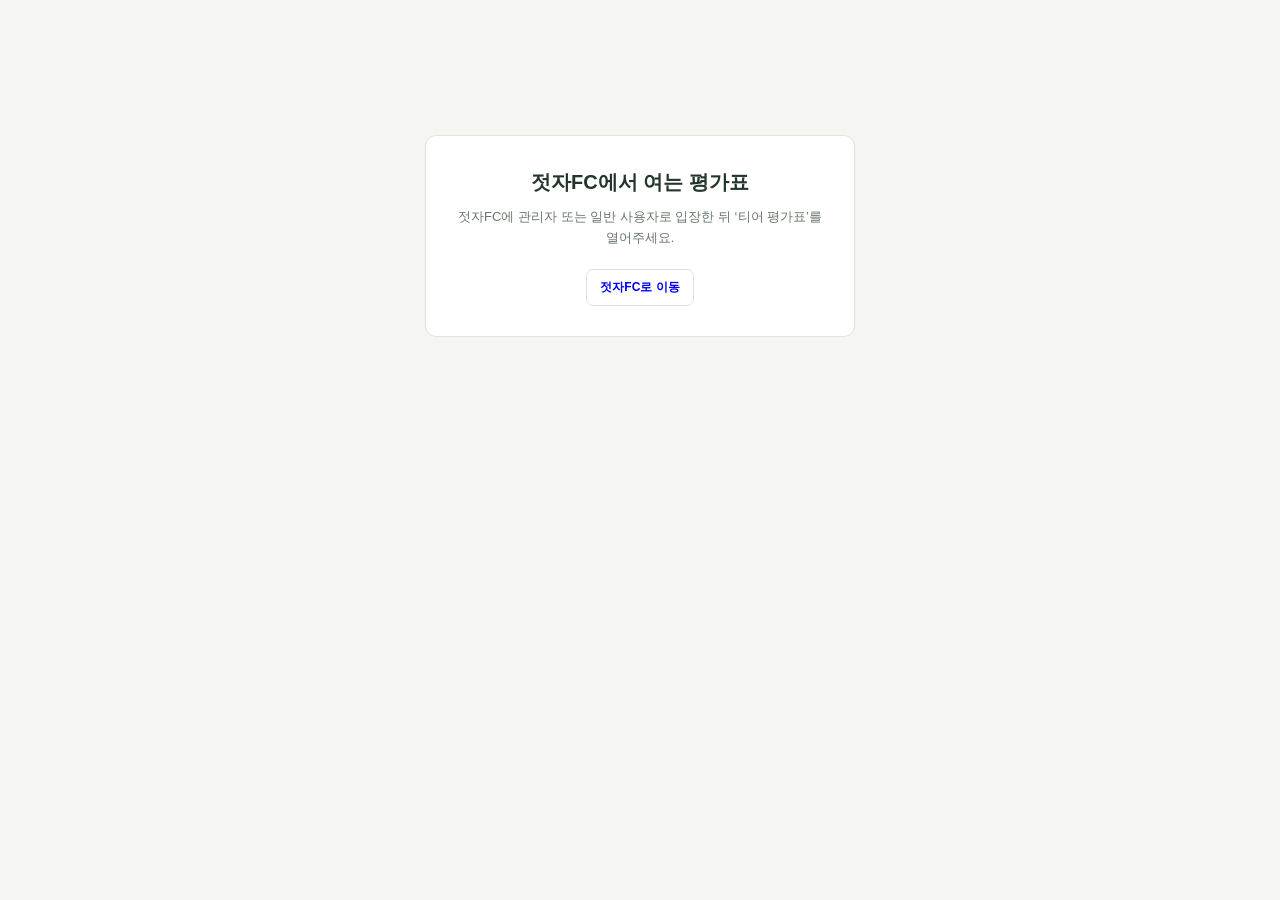
<file: skill-assessment.html>
<!DOCTYPE html>
<html lang="ko">
<head>
  <meta charset="utf-8">
  <meta name="viewport" content="width=device-width, initial-scale=1">
  <meta name="theme-color" content="#174e40">
  <title>티어 평가표 · 젓자FC</title>
  <style>
    :root { color-scheme:light; --ink:#24352b; --muted:#69766b; --green:#174e40; --pale:#edf4ed; --line:#dde5dc; --paper:#f5f6f2; }
    * { box-sizing:border-box; }
    body { margin:0; color:var(--ink); background:var(--paper); font:14px/1.6 Pretendard,-apple-system,BlinkMacSystemFont,"Segoe UI","Malgun Gothic",sans-serif; }
    button,input { font:inherit; color:inherit; }
    button { cursor:pointer; min-height:42px; }
    button,a,summary,.rating-option { -webkit-tap-highlight-color:transparent; touch-action:manipulation; }
    button:focus-visible,a:focus-visible,input:focus-visible,summary:focus-visible { outline:3px solid #ca743d; outline-offset:3px; }
    h1,h2,h3,p { margin:0; }
    [hidden] { display:none!important; }
    .shell { max-width:1320px; margin:auto; padding:0 32px; }
    .topbar { background:#fff; border-bottom:1px solid var(--line); }
    .topbar-inner { min-height:70px; display:flex; align-items:center; justify-content:space-between; gap:15px; }
    h1 { font-size:18px; letter-spacing:-.5px; }
    h1 span { font-size:12px; font-weight:500; color:var(--muted); margin-right:9px; }
    .top-actions { display:flex; align-items:center; gap:10px; }
    .save-state { color:var(--muted); font-size:11px; }
    .button { border:1px solid var(--line); border-radius:7px; background:white; padding:8px 13px; font-size:12px; font-weight:600; white-space:nowrap; text-decoration:none; display:inline-flex; align-items:center; justify-content:center; }
    .button:hover { background:var(--pale); }
    .button:disabled { opacity:.45; cursor:not-allowed; }
    .button.danger { color:#9c4030; border-color:#e1c8bf; }
    .button.confirm-clear { background:#a44133; border-color:#a44133; color:white; }
    .mode-bar { display:flex; justify-content:space-between; align-items:center; border-bottom:1px solid var(--line); margin:14px 0 18px; gap:10px; }
    .sports { display:flex; gap:25px; }
    .sport-tab { border:0; border-bottom:3px solid transparent; padding:11px 2px; color:var(--muted); background:none; font-weight:650; font-size:16px; }
    .sport-tab[aria-pressed="true"] { border-bottom-color:var(--green); color:var(--green); }
    .sport-tab span { font-size:10px; letter-spacing:.5px; margin-left:6px; font-weight:400; }
    .sync-state { color:var(--muted); font-size:11px; }
    .panel { background:white; border:1px solid var(--line); border-radius:11px; }
    .player-panel { padding:18px 20px; margin-bottom:20px; }
    .section-heading { display:flex; align-items:center; justify-content:space-between; gap:12px; margin-bottom:12px; }
    .section-heading h2 { font-size:15px; letter-spacing:-.2px; }
    .section-heading small { color:var(--muted); font-size:11px; font-weight:400; }
    .player-list { display:grid; grid-template-columns:repeat(auto-fill,minmax(117px,1fr)); gap:7px; }
    .player-choice { background:#fafbf8; border:1px solid #e0e6dd; border-radius:7px; min-width:0; padding:9px 10px; text-align:left; }
    .player-choice:hover { border-color:#96b19b; background:#f1f6ee; }
    .player-choice[aria-pressed="true"] { border-color:var(--green); background:var(--pale); box-shadow:inset 0 0 0 1px var(--green); }
    .player-choice .name-line { display:flex; align-items:center; justify-content:space-between; gap:6px; }
    .player-choice strong { display:block; font-size:12px; font-weight:650; overflow:hidden; text-overflow:ellipsis; white-space:nowrap; }
    .player-choice .tier { color:var(--green); font-size:10px; font-weight:650; flex-shrink:0; }
    .player-choice small { display:block; font-size:10px; color:var(--muted); margin-top:1px; }
    .empty-state { color:var(--muted); font-size:13px; padding:16px 0; }
    .workspace { display:grid; grid-template-columns:minmax(0,1fr) 310px; align-items:start; gap:20px; padding-bottom:28px; }
    #workspace { scroll-margin-top:75px; }
    .assessment-panel { min-width:0; overflow:hidden; }
    .assessment-head { padding:20px; border-bottom:1px solid var(--line); }
    .assessment-head .section-heading { flex-wrap:wrap; }
    .assessment-actions { display:flex; align-items:center; flex-wrap:wrap; gap:8px; }
    #selectedName { font-size:18px; font-weight:700; }
    .selected-meta { display:flex; flex-wrap:wrap; align-items:center; gap:6px 10px; color:var(--muted); font-size:11px; }
    .current-tier { color:var(--green); background:var(--pale); padding:3px 8px; border-radius:5px; font-size:12px; font-weight:650; }
    .view-switch { display:flex; flex-shrink:0; padding:3px; border:1px solid var(--line); background:#f4f6f1; border-radius:6px; }
    .view-switch button { min-height:30px; padding:5px 10px; border:0; background:none; color:var(--muted); font-size:11px; border-radius:4px; }
    .view-switch button[aria-pressed="true"] { background:white; color:var(--green); font-weight:650; box-shadow:0 1px 3px #143d2110; }
    .score-guide { display:flex; flex-wrap:wrap; gap:3px 15px; background:#f5f7f2; padding:8px 11px; border-radius:6px; margin-top:14px; color:var(--muted); font-size:11px; }
    .score-guide b { color:var(--green); margin-right:4px; }
    .skill-row { padding:17px 20px 13px; border-bottom:1px solid #e8ede5; }
    .skill-row:last-child { border:0; }
    .skill-top { display:grid; grid-template-columns:minmax(0,1fr) 224px; gap:15px; align-items:start; }
    .skill-title { display:flex; align-items:center; gap:8px; }
    .skill-number { font-size:10px; color:#879387; font-variant-numeric:tabular-nums; }
    .skill-title h3 { font-size:14px; font-weight:650; letter-spacing:-.3px; }
    .weight { font-size:10px; padding:0 5px; color:var(--green); border:1px solid #dae7d9; background:#f2f7ee; border-radius:4px; white-space:nowrap; }
    .skill-description { font-size:12px; color:var(--muted); margin:5px 0 0 22px; }
    fieldset { border:0; padding:0; margin:0; min-width:0; }
    .rating-options { display:flex; gap:6px; }
    .rating-option { position:relative; flex:1; cursor:pointer; }
    .rating-option input { position:absolute; width:1px; height:1px; opacity:0; }
    .rating-option span { display:flex; align-items:center; justify-content:center; height:41px; border:1px solid var(--line); border-radius:6px; font-size:14px; font-weight:650; color:var(--muted); }
    .rating-option:hover span { background:var(--pale); border-color:#97b49c; }
    .rating-option input:checked+span { background:var(--green); border-color:var(--green); color:white; }
    .rating-option input:focus-visible+span { outline:3px solid #ca743d; outline-offset:3px; }
    .rating-footer { display:flex; align-items:center; justify-content:space-between; min-height:25px; font-size:10px; color:var(--muted); }
    .clear-rating { min-height:25px; border:0; background:none; font-size:10px; color:var(--muted); text-decoration:underline; text-underline-offset:2px; padding:0 2px; }
    .skill-row details { margin-left:22px; margin-top:2px; }
    summary { font-size:11px; font-weight:650; color:#c62828; cursor:pointer; width:fit-content; }
    summary:hover { text-decoration:underline; text-underline-offset:2px; }
    .anchors { display:grid; grid-template-columns:22px 1fr; gap:6px 8px; margin-top:11px; padding:12px; background:#f6f8f3; border-radius:7px; font-size:12px; color:#58665b; }
    .anchor-score { display:grid; place-items:center; height:22px; border:1px solid var(--line); background:white; border-radius:4px; font-size:10px; }
    .aside { position:sticky; top:18px; display:grid; gap:15px; }
    .result-card { padding:22px; background:var(--green); color:white; border-radius:11px; scroll-margin-top:75px; }
    .result-heading { display:flex; justify-content:space-between; align-items:center; gap:10px; }
    .result-heading h2 { font-size:13px; font-weight:550; overflow-wrap:anywhere; }
    .result-heading span { font-size:9px; letter-spacing:1px; color:#c5d8c9; }
    .total-line { display:flex; align-items:baseline; gap:8px; margin-top:13px; }
    .total-score { font-size:64px; font-weight:600; line-height:1.2; letter-spacing:-3px; font-variant-numeric:tabular-nums; }
    .total-max { color:#b6cebb; font-size:12px; }
    .tier-result { font-size:14px; margin-top:5px; }
    .tier-result strong { font-size:24px; margin-right:5px; }
    .completion-line { display:flex; justify-content:space-between; color:#c5d8c9; font-size:10px; margin-top:15px; }
    progress { display:block; width:100%; height:4px; border:0; background:#456f58; border-radius:4px; overflow:hidden; accent-color:#c5dfa9; margin-top:7px; }
    progress::-webkit-progress-bar { background:#456f58; }
    progress::-webkit-progress-value { background:#c5dfa9; }
    progress::-moz-progress-bar { background:#c5dfa9; }
    .radar { width:100%; max-width:280px; height:auto; display:block; margin:10px auto 0; }
    .radar text { font-size:9px; fill:#d3e4d4; font-family:inherit; }
    .comparison { border-top:1px solid #4b775f; padding-top:14px; font-size:12px; }
    .comparison strong { display:block; margin-bottom:4px; color:#ecf8de; font-size:13px; }
    .comparison p,.insight { color:#c5d8c9; font-size:11px; line-height:1.8; }
    .insight { margin-top:9px; }
    .side-panel { padding:18px 20px; }
    .side-panel h2 { font-size:13px; margin-bottom:9px; }
    .tier-grid { display:grid; grid-template-columns:1fr 1fr; gap:3px 14px; }
    .tier-item { display:flex; justify-content:space-between; align-items:center; padding:4px 5px; border-radius:4px; font-size:10px; color:var(--muted); }
    .tier-item strong { color:var(--green); font-size:12px; }
    .tier-item.active { background:var(--pale); box-shadow:inset 0 0 0 1px #bfd5be; }
    .small-note { font-size:10px; color:var(--muted); line-height:1.8; margin-top:10px; }
    .rubric-wrap { overflow-x:auto; }
    .rubric { width:100%; min-width:810px; border-collapse:collapse; font-size:11px; line-height:1.7; }
    .rubric th,.rubric td { padding:11px 10px; border-bottom:1px solid var(--line); vertical-align:top; text-align:left; }
    .rubric thead th { background:#f2f6ed; color:var(--green); font-size:10px; }
    .rubric th:first-child { width:120px; }
    .rubric tbody th { background:#fafcf7; font-weight:650; }
    .rubric tbody th small { display:block; color:var(--muted); font-weight:400; }
    .rubric td.chosen { background:#edf5e9; box-shadow:inset 3px 0 #648965; }
    .rubric-help { padding:10px 20px; border-bottom:1px solid var(--line); color:var(--muted); font-size:11px; }
    .mobile-summary { display:none; }
    .notice { border:1px solid #e3d0af; background:#fff3dc; color:#7a532d; font-size:12px; border-radius:7px; padding:10px 14px; margin:14px 0; }
    .access-gate { max-width:430px; margin:15vh auto; padding:30px; text-align:center; }
    .access-gate h2 { font-size:20px; margin-bottom:9px; }
    .access-gate p { color:var(--muted); font-size:13px; margin-bottom:20px; }
    .sr-only { position:absolute; width:1px; height:1px; margin:-1px; padding:0; overflow:hidden; clip:rect(0,0,0,0); white-space:nowrap; border:0; }
    .print-summary { display:none; }
    .clear-dialog { width:min(390px,calc(100% - 32px)); border:1px solid var(--line); border-radius:11px; padding:24px; color:var(--ink); box-shadow:0 18px 65px #10251a33; }
    .clear-dialog::backdrop { background:#152c2580; }
    .clear-dialog h2 { font-size:18px; margin-bottom:10px; }
    .clear-dialog p { font-size:13px; color:var(--muted); overflow-wrap:anywhere; }
    .dialog-actions { display:flex; justify-content:flex-end; gap:8px; margin-top:22px; }
    @media(max-width:1050px) { .shell { padding:0 22px; } .workspace { grid-template-columns:minmax(0,1fr) 280px; gap:16px; } .skill-top { grid-template-columns:1fr; gap:10px; } .rating-control { margin-left:22px; max-width:280px; } }
    @media(max-width:740px) {
      .shell { padding:0 15px; } .topbar-inner { min-height:66px; gap:8px; } h1 { font-size:15px; } h1 span { display:none; } .top-actions { gap:6px; } .button { font-size:10px; padding:7px 9px; } .save-state { display:none; }
      .mode-bar { flex-wrap:wrap; padding-bottom:5px; gap:2px; margin-top:6px; } .sync-state { font-size:10px; } .sports { gap:23px; } .sport-tab { font-size:15px; }
      .player-panel { padding:15px; } .player-list { grid-template-columns:repeat(3,minmax(0,1fr)); gap:6px; } .player-choice { padding:8px; } .player-choice strong { font-size:11px; } .player-choice small { font-size:9px; }
      .workspace { display:flex; flex-direction:column; gap:18px; } .assessment-panel,.aside { width:100%; } .aside { position:static; } .assessment-head { padding:17px; }
      .assessment-head .section-heading { align-items:flex-start; flex-direction:column; gap:10px; } .assessment-actions { width:100%; justify-content:space-between; }
      .skill-row { padding:17px; } .rating-control { max-width:none; } .rating-option span { height:43px; } .skill-description { font-size:11px; } .view-switch button { padding:5px 8px; }
      .mobile-summary { position:sticky; top:0; z-index:3; display:flex; justify-content:space-between; align-items:center; gap:8px; padding:8px 11px; margin-bottom:15px; border:1px solid #c9dbc8; border-radius:7px; background:#edf4ed; color:var(--green); box-shadow:0 3px 8px #18332309; }
      .mobile-summary strong { font-size:12px; } .mobile-summary small { display:block; font-size:10px; color:var(--muted); } .mobile-summary a { display:flex; align-items:center; min-height:38px; color:var(--green); font-size:11px; white-space:nowrap; text-underline-offset:3px; }
      .result-upper { display:grid; grid-template-columns:1fr 1fr; align-items:center; gap:5px; } .total-score { font-size:51px; } .radar { margin-top:0; } .tier-result { font-size:12px; } .tier-grid { gap:4px 25px; }
    }
    @media(pointer:coarse) {
      .button,.player-choice,.sport-tab,.view-switch button,.clear-rating { min-width:44px; min-height:44px; }
      .rating-control { margin-left:0; }
      .rating-option span { height:44px; }
      .skill-row summary { min-height:44px; padding:12px 0; }
      .mobile-summary a { min-height:44px; }
    }
    @media print {
      @page { size:A4 landscape; margin:10mm; }
      body { background:white; color:#111; } .shell { max-width:none; padding:0; }
      .topbar,.mode-bar,.player-panel,.mobile-summary,.notice,.assessment-head,.skill-list,.aside,.rubric-help,.clear-dialog { display:none!important; }
      .workspace { display:block; padding:0; } .panel { border:0; border-radius:0; } .assessment-panel { overflow:visible; }
      .print-summary { display:block; font-size:10px; line-height:1.9; white-space:pre-line; padding-bottom:10px; }
      #rubricView[hidden],#rubricView { display:block!important; } .rubric-wrap { overflow:visible; }
      .rubric { min-width:0; font-size:9.5px; line-height:1.5; table-layout:fixed; } .rubric th,.rubric td { padding:7px 6px; } .rubric th:first-child { width:115px; }
      .rubric tr { break-inside:avoid; } .rubric thead { display:table-header-group; } .rubric td.chosen { background:#edf5e9!important; print-color-adjust:exact; -webkit-print-color-adjust:exact; box-shadow:none; font-weight:700; }
    }
  </style>
</head>
<body>
  <section id="accessGate" class="access-gate panel"><h2>젓자FC에서 여는 평가표</h2><p>젓자FC에 관리자 또는 일반 사용자로 입장한 뒤 ‘티어 평가표’를 열어주세요.</p><a class="button" href="index.html" target="_top">젓자FC로 이동</a></section>
  <div id="assessmentApp" hidden>
    <header class="topbar"><div class="shell topbar-inner"><h1><span>젓자FC</span>티어 평가표</h1><div class="top-actions"><span id="saveState" class="save-state" role="status">이 브라우저에 자동 저장</span><button id="printButton" class="button" type="button">인쇄 / PDF</button><button id="backButton" class="button" type="button">닫기</button></div></div></header>
    <main class="shell">
      <div id="storageNotice" class="notice" role="status" hidden></div>
      <nav class="mode-bar" aria-label="평가 종목"><div class="sports"><button class="sport-tab" type="button" data-sport="futsal" aria-pressed="true">풋살<span>FUTSAL</span></button><button class="sport-tab" type="button" data-sport="soccer" aria-pressed="false">축구<span>FOOTBALL</span></button></div><p id="syncState" class="sync-state" role="status">선수 목록을 불러오는 중</p></nav>
      <section class="panel player-panel" aria-labelledby="playerHeading"><div class="section-heading"><h2 id="playerHeading">평가할 선수 <small id="playerCount"></small></h2><small>이름을 눌러 선택</small></div><div id="playerList" class="player-list" role="group" aria-label="평가할 선수 목록"></div><p id="emptyState" class="empty-state" hidden></p></section>
      <div id="mobileSummary" class="mobile-summary" hidden><div><strong id="mobileResult"></strong><small id="mobileProgress"></small></div><a href="#resultCard">결과 보기 ↓</a></div>
      <div id="printSummary" class="print-summary"></div>
      <div id="workspace" class="workspace" hidden>
        <section class="panel assessment-panel" aria-labelledby="selectedName">
          <div class="assessment-head"><div class="section-heading"><h2 id="selectedName"></h2><div class="assessment-actions"><div class="view-switch" role="group" aria-label="평가표 보기 방식"><button type="button" data-view="score" aria-pressed="true">채점하기</button><button type="button" data-view="rubric" aria-pressed="false">전체 기준표</button></div><button id="clearAssessment" class="button danger" type="button" disabled>전체 지우기</button></div></div><div class="selected-meta"><span id="currentTier" class="current-tier"></span><span id="tierSource"></span></div><div class="score-guide"><span><b>1</b>입문</span><span><b>2</b>기초</span><span><b>3</b>안정</span><span><b>4</b>우수</span><span><b>5</b>탁월</span><span>미평가 항목은 비워두세요.</span></div></div>
          <div id="skillList" class="skill-list"></div>
          <div id="rubricView" hidden><p class="rubric-help">선택한 점수는 연두색으로 표시됩니다. 넓은 표는 가로로 스크롤할 수 있습니다.</p><div class="rubric-wrap"><table class="rubric"><caption class="sr-only">종목별 10개 실력 요소의 1~5점 평가 기준</caption><thead><tr><th scope="col">실력 요소 / 비중</th><th scope="col">1점 · 입문</th><th scope="col">2점 · 기초</th><th scope="col">3점 · 안정</th><th scope="col">4점 · 우수</th><th scope="col">5점 · 탁월</th></tr></thead><tbody id="rubricBody"></tbody></table></div></div>
        </section>
        <aside class="aside" aria-label="평가 결과">
          <section class="result-card" id="resultCard" aria-labelledby="resultName"><div class="result-heading"><h2 id="resultName"></h2><span id="resultSport"></span></div><div class="result-upper"><div><div class="total-line"><span id="totalScore" class="total-score">—</span><span class="total-max">/ 100</span></div><p id="tierResult" class="tier-result"></p><div class="completion-line"><span>채점 진행</span><span id="completionCount">0 / 10</span></div><progress id="completionProgress" value="0" max="10" aria-label="평가 완료 항목 수"></progress></div><svg id="radar" class="radar" viewBox="0 0 280 246" role="img" aria-labelledby="radarTitle radarDesc"><title id="radarTitle">실력 요소별 점수</title><desc id="radarDesc"></desc><g id="radarGrid"></g><g id="radarValues"></g></svg></div><div class="comparison" aria-live="polite" aria-atomic="true"><strong id="comparisonTitle"></strong><p id="comparisonDetail"></p></div><p id="insight" class="insight" hidden></p></section>
          <section class="panel side-panel" aria-labelledby="tierHeading"><h2 id="tierHeading">점수별 권장 티어</h2><div id="tierGrid" class="tier-grid"></div><p class="small-note">합계 = Σ(항목 점수 ÷ 5 × 비중)<br>가중치와 점수 구간은 필드 플레이어 대상 동호회용 제안 기준입니다.</p></section>
        </aside>
      </div>
    </main>
    <dialog id="clearAssessmentDialog" class="clear-dialog" aria-labelledby="clearAssessmentTitle" aria-describedby="clearAssessmentMessage"><h2 id="clearAssessmentTitle">평가를 전체 지울까요?</h2><p id="clearAssessmentMessage"></p><div class="dialog-actions"><button id="cancelClearAssessment" class="button" type="button">취소</button><button id="confirmClearAssessment" class="button confirm-clear" type="button">전체 지우기</button></div></dialog>
  </div>
  <script id="assessment-model">

    'use strict';
    const Assessment = (() => {
      const tiers = [
        { name:'황제', min:87 }, { name:'S', min:82 }, { name:'S-', min:77 },
        { name:'A+', min:72 }, { name:'A', min:64 }, { name:'A-', min:57 },
        { name:'B+', min:50 }, { name:'B', min:42 }, { name:'C', min:27 }, { name:'D', min:20 }
      ];
      const sports = {
        futsal: {
          label:'풋살', english:'FUTSAL',
          description:'좁은 공간의 빠른 연결과 압박 대응이 핵심입니다. 짧은 패스, 볼 컨트롤, 판단과 수비에 높은 비중을 두었습니다.',
          skills:[
            { id:'passing', title:'패스·연계', short:'패스', weight:15, description:'짧은 패스의 정확도, 속도 조절, 원투·원터치 연결', criteria:[
              '압박이 없어도 짧은 패스의 방향·세기가 자주 빗나간다.',
              '정지한 동료에게는 연결하지만 이동 중이거나 압박을 받으면 흔들린다.',
              '일반적인 압박에서 짧은 패스를 연결하고 기본 원투를 수행한다.',
              '동료의 다음 동작에 맞춰 패스하며 원터치 연계를 반복한다.',
              '강한 압박에서도 적은 터치로 수비 사이를 연결해 기회를 만든다.' ] },
            { id:'control', title:'퍼스트 터치·볼 컨트롤', short:'터치', weight:13, description:'발바닥 컨트롤, 방향 있는 첫 터치, 좁은 공간의 볼 유지', criteria:[
              '쉬운 공도 첫 터치가 길어져 소유권을 자주 잃는다.',
              '여유가 있으면 멈추지만 상대가 붙으면 공을 놓친다.',
              '보통 속도의 패스를 발 안에 두고 다음 동작으로 연결한다.',
              '몸과 발바닥을 활용해 압박을 피하는 방향으로 첫 터치를 한다.',
              '강하고 까다로운 공도 압박 속에서 제어해 즉시 유리한 상황을 만든다.' ] },
            { id:'decision', title:'판단·주변 확인', short:'판단', weight:12, description:'공 받기 전 확인, 패스·드리블·슛의 선택과 타이밍', criteria:[
              '공만 보다가 열린 동료나 가까운 상대를 자주 놓친다.',
              '공을 받은 뒤 주변을 찾느라 좋은 선택의 시기를 놓친다.',
              '받기 전 주변을 보고 무리한 선택을 줄인다.',
              '상대 압박과 동료 움직임을 읽고 빠르게 유리한 선택을 한다.',
              '한두 수 앞선 전개를 예상해 템포와 선택으로 수비를 흔든다.' ] },
            { id:'defending', title:'수비·압박', short:'수비', weight:12, description:'1대1 지연, 패스 길 차단, 동료와 맞춘 압박', criteria:[
              '공을 따라 달려들어 쉽게 제쳐지거나 자기 상대를 놓친다.',
              '상대를 따라가지만 거리·각도 조절과 패스 길 차단이 부족하다.',
              '무리하게 달려들지 않고 진행을 늦추며 기본 마크를 유지한다.',
              '위험한 길을 막고 동료와 압박 시점을 맞춰 실수를 유도한다.',
              '상대 의도를 읽고 커버와 압박을 조율해 반복해서 공을 회수한다.' ] },
            { id:'offball', title:'오프 더 볼·지원', short:'지원', weight:10, description:'패스 각도, 패스 후 이동, 공간 교환과 뒷공간 침투', criteria:[
              '패스 후 멈추거나 동료와 같은 공간에 겹친다.',
              '지원하려 움직이지만 수비 뒤에 가려 패스 길을 자주 막는다.',
              '패스 받을 각도를 만들고 공을 준 뒤 새 공간으로 이동한다.',
              '원투·대각 침투·공간 교환으로 동료에게 선택지를 제공한다.',
              '수비를 끌어내는 이동과 타이밍으로 팀 전체의 공격 공간을 만든다.' ] },
            { id:'finishing', title:'슈팅·마무리', short:'슈팅', weight:10, description:'가까운 기회의 정확도, 빠른 슛 준비, 골키퍼를 본 마무리', criteria:[
              '압박 없는 가까운 기회도 유효 슈팅으로 연결하기 어렵다.',
              '자세를 잡을 시간이 충분해야 방향을 맞춘다.',
              '일반적인 득점 기회에서 골문을 겨냥해 안정적으로 슛한다.',
              '적은 터치와 빠른 준비로 수비가 붙기 전에 정확히 마무리한다.',
              '좁은 각도·강한 압박에서도 상황에 맞는 발과 슛으로 위협을 만든다.' ] },
            { id:'dribbling', title:'드리블·압박 탈출', short:'드리블', weight:9, description:'밀착 볼 운반, 방향 전환, 돌파 후 유효한 연결', criteria:[
              '볼을 운반할 때 공이 멀어지며 수비 앞에서 쉽게 잃는다.',
              '빈 공간에서는 운반하지만 압박 시 멈추거나 막힌다.',
              '기본 방향 전환으로 공을 지키고 필요할 때만 돌파한다.',
              '속도 변화와 양방향 전환으로 상대를 벗어나 전진한다.',
              '밀집 압박에서도 돌파 후 패스·슛으로 실질적인 이득을 만든다.' ] },
            { id:'transition', title:'공수 전환', short:'전환', weight:8, description:'공을 잃은 직후의 복귀·재압박, 탈취 후 빠른 공격 참여', criteria:[
              '공을 잃거나 얻은 뒤 멈춰 다음 플레이에 늦는다.',
              '전환에 반응하지만 복귀 위치나 첫 움직임이 늦다.',
              '공을 잃으면 복귀하고 얻으면 즉시 공격을 지원한다.',
              '상황에 따라 재압박·복귀를 구분하고 역습의 빈 공간을 채운다.',
              '공 소유가 바뀌기 전부터 대비해 반복해서 수적 우위를 만든다.' ] },
            { id:'agility', title:'민첩성·밸런스', short:'민첩', weight:6, description:'짧은 가속·감속, 방향 전환, 접촉 후 균형', criteria:[
              '출발·정지·방향 전환이 늦고 작은 접촉에도 균형을 잃는다.',
              '한 방향 이동은 가능하지만 급정지나 재출발이 둔하다.',
              '짧은 가속과 방향 전환을 수행하며 보통 접촉에서 균형을 유지한다.',
              '빠른 감속·재가속과 안정된 중심으로 공격과 수비에 대응한다.',
              '연속된 방향 전환과 접촉 속에서도 움직임과 볼 기술의 질을 유지한다.' ] },
            { id:'stamina', title:'반복 활동·지구력', short:'체력', weight:5, description:'반복 질주 후 회복, 출전 구간 후반의 움직임과 기술 유지', criteria:[
              '짧게 뛴 뒤 활동이 크게 줄고 플레이 참여가 끊긴다.',
              '초반은 참여하지만 반복 움직임 후 회복이 늦고 실수가 늘어난다.',
              '정해진 출전 구간 동안 기본 활동량과 기술을 유지한다.',
              '압박과 지원을 반복해도 빠르게 회복하고 수행을 유지한다.',
              '높은 강도의 반복 움직임 뒤에도 후반까지 판단과 기술이 거의 떨어지지 않는다.' ] }
          ]
        },
        soccer: {
          label:'축구', english:'FOOTBALL',
          description:'넓은 공간을 쓰는 전개와 위치 선정이 핵심입니다. 패스 범위, 전술 이해, 장거리 이동과 경합까지 함께 봅니다.',
          skills:[
            { id:'passing', title:'패스·전개', short:'패스', weight:14, description:'짧은 패스와 중장거리 패스의 정확도, 전진 패스·전환', criteria:[
              '압박 없는 짧은 패스도 방향·세기가 자주 빗나간다.',
              '가까운 동료에게 연결하지만 거리나 압박이 늘면 흔들린다.',
              '짧은·중거리 패스를 안정적으로 연결하고 안전하게 전개한다.',
              '전진 패스와 반대편 전환을 적절한 세기와 타이밍에 보낸다.',
              '강한 압박에서도 다양한 거리의 패스로 수비 라인을 넘어 기회를 만든다.' ] },
            { id:'control', title:'퍼스트 터치·볼 보호', short:'터치', weight:12, description:'지면·공중 패스 처리, 방향 있는 첫 터치와 몸을 쓴 볼 보호', criteria:[
              '쉬운 패스도 첫 터치가 길어져 자주 빼앗긴다.',
              '천천히 오는 지면 패스는 제어하지만 공중볼·압박에 흔들린다.',
              '보통 속도와 높이의 공을 제어하고 몸으로 볼을 보호한다.',
              '받는 방향과 몸 방향을 조절해 첫 터치로 다음 플레이를 준비한다.',
              '빠르고 까다로운 공도 강한 압박 속에서 전진 가능한 방향으로 처리한다.' ] },
            { id:'decision', title:'판단·시야', short:'판단', weight:12, description:'받기 전 확인, 반대편 공간 인지, 전진·유지의 선택', criteria:[
              '공 주변만 보며 열린 동료나 가까운 상대를 놓친다.',
              '가까운 선택은 보지만 반대편 공간과 뒤의 압박을 놓친다.',
              '받기 전 주변을 보고 위험에 따라 전진과 소유를 선택한다.',
              '여러 방향을 미리 확인해 압박을 피하고 템포를 조절한다.',
              '상대 대형의 변화를 예상해 빠른 전환과 선택으로 팀에 우위를 만든다.' ] },
            { id:'positioning', title:'위치 선정·오프 더 볼', short:'위치', weight:12, description:'포지션 역할, 팀 간격, 침투 타이밍과 오프사이드 관리', criteria:[
              '자기 위치를 자주 벗어나 동료와 겹치고 팀 간격이 무너진다.',
              '기본 위치는 알지만 공 위치가 바뀌면 이동 시점을 놓친다.',
              '역할에 맞는 간격을 유지하고 패스 길·침투 공간을 만든다.',
              '상대 라인과 동료 움직임을 보고 지원·침투의 시점을 맞춘다.',
              '유기적인 위치 교환과 미끼 움직임으로 팀의 공간과 대형을 개선한다.' ] },
            { id:'defending', title:'수비·커버', short:'수비', weight:10, description:'1대1 지연, 마크, 위험 지역 커버와 수비 라인 협력', criteria:[
              '쉽게 달려들거나 마크를 놓쳐 위험한 공간을 내준다.',
              '대인을 따라가지만 거리 조절과 동료 뒤 커버가 늦다.',
              '상대 전진을 늦추고 기본 마크와 자기 구역을 유지한다.',
              '패스 길을 차단하며 동료의 빈 공간과 침투를 먼저 커버한다.',
              '공격을 예측해 수비 라인을 조율하고 실점 위험을 반복해서 줄인다.' ] },
            { id:'finishing', title:'슈팅·마무리', short:'슈팅', weight:10, description:'골문을 향한 정확도, 상황에 맞는 슛, 움직이며 마무리', criteria:[
              '여유 있는 기회도 골문을 향한 슈팅으로 연결하기 어렵다.',
              '멈춘 공·편한 자세에서는 슛하지만 이동 중에는 정확도가 낮다.',
              '일반적인 득점 기회에서 골문을 겨냥해 마무리한다.',
              '압박·이동 중에도 골키퍼 위치에 맞춰 슛의 방향과 타이밍을 고른다.',
              '어려운 공과 다양한 각도에서도 적은 준비 동작으로 꾸준히 위협을 만든다.' ] },
            { id:'dribbling', title:'드리블·전진', short:'드리블', weight:9, description:'속도를 낸 볼 운반, 1대1 돌파, 돌파 이후의 연결', criteria:[
              '운반 중 공이 멀어져 압박이 약해도 자주 잃는다.',
              '빈 공간에서 운반하지만 속도를 내거나 상대를 만나면 막힌다.',
              '안정적으로 전진하며 돌파와 패스를 구분해 소유를 지킨다.',
              '속도 변화와 방향 전환으로 상대를 벗어나 유리한 공간에 진입한다.',
              '강한 수비를 상대로도 전진과 돌파 후 연결로 결정적 이득을 만든다.' ] },
            { id:'speed', title:'주력·민첩성', short:'주력', weight:8, description:'초기 가속, 긴 거리 질주, 수비·침투 시 방향 전환', criteria:[
              '출발과 전환이 느려 비슷한 출발 위치에서도 자주 뒤처진다.',
              '짧은 이동은 가능하지만 긴 추격이나 재가속에서 크게 밀린다.',
              '보통의 침투·복귀 상황에서 상대 움직임을 따라간다.',
              '초기 가속과 긴 질주로 공간을 선점하며 방향 전환도 빠르다.',
              '볼 유무와 무관하게 가속·최고 속도·전환으로 지속적인 우위를 만든다.' ] },
            { id:'stamina', title:'지구력·공수 전환', short:'체력', weight:7, description:'왕복 움직임과 회복, 경기 후반의 역할·집중력 유지', criteria:[
              '초반 이후 움직임이 크게 줄어 공격·수비 참여가 끊긴다.',
              '반복 이동 뒤 복귀가 늦고 후반에는 자기 역할을 놓친다.',
              '정해진 출전 시간 동안 기본 왕복 움직임과 역할을 유지한다.',
              '반복 침투·복귀 후에도 회복이 빠르고 후반 판단이 안정적이다.',
              '높은 활동량 속에서도 경기 후반까지 전환 속도와 수행의 질을 유지한다.' ] },
            { id:'duels', title:'몸싸움·공중볼', short:'경합', weight:6, description:'합법적인 신체 경합, 낙하지점 판단, 경합 후 볼 확보', criteria:[
              '접촉에 쉽게 밀리거나 낙하지점을 자주 잘못 잡는다.',
              '자리를 잡으면 버티지만 이동 경합과 공중볼 대응이 불안하다.',
              '몸으로 자리를 지키고 보통의 공중볼에서 첫 경합을 수행한다.',
              '위치·타이밍을 앞서 잡아 경합 후 우리 팀이 공을 잡게 한다.',
              '강한 상대에게도 무리한 반칙 없이 지상·공중 경합과 후속 연결을 주도한다.' ] }
          ]
        }
      };
      const validScore = value => Number.isInteger(value) && value >= 1 && value <= 5;
      function calculate(sport, scores) {
        const skills = sports[sport].skills;
        const completed = skills.filter(skill => validScore(scores[skill.id])).length;
        if (completed !== skills.length) return { completed, total:null, tier:null, nearBoundary:false };
        // Integer point units prevent float drift at exact tier boundaries.
        const units = skills.reduce((sum,skill) => sum + scores[skill.id] * skill.weight, 0);
        const total = units / 5;
        const tier = tiers.find(item => total >= item.min).name;
        const nearBoundary = tiers.slice(0,-1).some(item => Math.abs(total-item.min) <= 2);
        return { completed,total,tier,nearBoundary };
      }
      function comparison(currentTier, result) {
        if (!result.tier) return '미평가';
        if (!currentTier) return '현재 티어 확인 필요';
        const diff = tiers.findIndex(tier => tier.name === currentTier) - tiers.findIndex(tier => tier.name === result.tier);
        if (!diff) return '현재 티어와 일치';
        return `${Math.abs(diff)}단계 ${diff > 0 ? '상향' : '하향'} 검토`;
      }

      function cleanScores(sport, value, strict = true) {
        if (!value || typeof value !== 'object' || Array.isArray(value)) throw new Error('저장된 점수 형식 오류');
        const ids = new Set(sports[sport].skills.map(skill => skill.id));
        const result = {};
        for (const [id,score] of Object.entries(value)) {
          if (!ids.has(id) || !validScore(score)) { if (strict) throw new Error('저장된 점수 범위 오류'); continue; }
          result[id] = score;
        }
        return result;
      }
      function readSaved(data) {
        if (!data || data.version !== 2 || !Array.isArray(data.entries) || data.entries.length > 2000) throw new Error('저장 형식 오류');
        const scores = new Map();
        for (const entry of data.entries) {
          if (!Array.isArray(entry) || entry.length !== 2 || typeof entry[0] !== 'string' || !entry[0] || entry[0].length > 200 || scores.has(entry[0])) throw new Error('저장된 선수 ID 오류');
          const value = entry[1];
          if (!value || typeof value !== 'object') throw new Error('저장된 평가 오류');
          scores.set(entry[0],{futsal:cleanScores('futsal',value.futsal),soccer:cleanScores('soccer',value.soccer)});
        }
        return { scores,activeId:typeof data.activeId === 'string' ? data.activeId : '',sport:Object.hasOwn(sports,data.sport) ? data.sport : 'futsal' };
      }
      function migrateLegacy(data, roster) {
        const scores = new Map();
        if (!data || data.version !== 1 || !Array.isArray(data.players)) return scores;
        for (const player of roster) {
          const direct = data.players.filter(old => old && old.id === player.id);
          const named = data.players.filter(old => old && typeof old.name === 'string' && old.name.trim() === player.name.trim());
          const matching = direct.length === 1 ? direct : roster.filter(item => item.name.trim() === player.name.trim()).length === 1 ? named : [];
          if (matching.length !== 1) continue;
          const old = matching[0];
          try { scores.set(player.id,{futsal:cleanScores('futsal',old.futsal?.scores,false),soccer:cleanScores('soccer',old.soccer?.scores,false)}); } catch { /* Preserve malformed legacy data untouched. */ }
        }
        return scores;
      }
      return {tiers,sports,validScore,calculate,comparison,cleanScores,readSaved,migrateLegacy};
    })();
  </script>
  <script id="assessment-app">
    (() => {
      'use strict';
      const {tiers,sports,calculate,comparison,readSaved,migrateLegacy} = Assessment;
      const byId = id => document.getElementById(id);
      const escapeHtml = value => String(value).replace(/[&<>"']/g,char => ({'&':'&amp;','<':'&lt;','>':'&gt;','"':'&quot;',"'":'&#39;'}[char]));
      const STORAGE_KEY = 'jeotja-fc-skill-assessment-v2';
      const channel = globalThis.crypto?.randomUUID?.() || `${Date.now()}-${Math.random()}`;
      const expectedOrigin = location.protocol === 'file:' ? 'null' : location.origin;
      const targetOrigin = location.protocol === 'file:' ? '*' : location.origin;
      let authorized = false;
      let initialized = false;
      let storageBlocked = false;
      let legacyPending = null;
      let renderedSelection = '';
      let pendingClear = null;
      let roster = [];
      let status = {};
      let state = {scores:new Map(),activeId:'',sport:'futsal'};
      const activePlayer = () => roster.find(player => player.id === state.activeId);
      const scorecard = (id = state.activeId,sport = state.sport) => state.scores.get(id)?.[sport] || {};
      function notice(message) { byId('storageNotice').textContent = message; byId('storageNotice').hidden = false; }
      function initialize() {
        if (initialized) return;
        initialized = true;
        try {
          const raw = localStorage.getItem(STORAGE_KEY);
          if (raw) state = readSaved(JSON.parse(raw));
          else {
            const legacy = localStorage.getItem('jeotja-fc-skill-assessment-v1');
            if (legacy) { try { legacyPending = JSON.parse(legacy); } catch { /* Old content is never overwritten. */ } }
          }
        } catch {
          storageBlocked = true;
          notice('저장된 평가를 읽지 못했습니다. 현재 채점 내용은 이 화면에서만 유지됩니다.');
          byId('saveState').textContent = '자동 저장 중지';
        }
      }
      function persist() {
        if (!authorized || storageBlocked) return;
        try {
          localStorage.setItem(STORAGE_KEY,JSON.stringify({version:2,activeId:state.activeId,sport:state.sport,entries:[...state.scores]}));
          byId('saveState').textContent = '이 브라우저에 저장됨';
          byId('storageNotice').hidden = true;
        } catch {
          byId('saveState').textContent = '저장 실패';
          notice('브라우저 저장 공간을 사용할 수 없어 현재 채점 내용은 이 화면에서만 유지됩니다.');
        }
      }
      function current(player = activePlayer(),sport = state.sport) {
        const feed = status[sport];
        if (!player || !['ready','cached'].includes(status.players) || !['ready','cached'].includes(feed)) return null;
        const rating = player[sport];
        if (sport === 'soccer' && rating?.source === 'futsal' && !['ready','cached'].includes(status.futsal)) return null;
        return rating && tiers.some(tier => tier.name === rating.tier) ? rating : null;
      }
      function sourceText(player = activePlayer(),sport = state.sport) {
        const rating = current(player,sport);
        if (!rating) return status[sport] === 'error' || status.players === 'error' || (sport === 'soccer' && player?.soccer?.source === 'futsal' && status.futsal === 'error') ? '최신 티어를 불러오지 못했습니다' : '최신 티어를 불러오는 중';
        const source = rating.source === 'manual' ? '관리자 지정' : rating.source === 'votes' ? `최근 투표 ${rating.votes}표 반영` : rating.source === 'futsal' ? '축구 투표 없음 · 풋살 티어 적용' : '투표 없음 · 기본 티어';
        return (status[sport] === 'cached' || status.players === 'cached' || (sport === 'soccer' && rating.source === 'futsal' && status.futsal === 'cached') ? '저장된 데이터 · ' : '') + source;
      }
      function renderPlayerList() {
        byId('playerCount').textContent = `${roster.length}명`;
        byId('emptyState').hidden = roster.length > 0;
        byId('emptyState').textContent = status.players === 'loading' ? '선수 목록을 불러오는 중입니다.' : status.players === 'error' ? '선수 목록을 불러오지 못했습니다. 젓자FC 화면의 연결 상태를 확인해주세요.' : '등록된 선수가 없습니다.';
        byId('playerList').innerHTML = roster.map((player,index) => {
          const result = calculate(state.sport,scorecard(player.id));
          const rating = current(player);
          return `<button class="player-choice" type="button" data-player-index="${index}" aria-pressed="${state.activeId === player.id}" aria-label="${escapeHtml(player.name)} 평가"><span class="name-line"><strong>${escapeHtml(player.name)}</strong><span class="tier">${rating ? rating.tier : '—'}</span></span><small>${result.tier ? `${result.total.toFixed(1)}점 · 권장 ${result.tier}` : result.completed ? `${result.completed}/10 채점` : '평가 전'}</small></button>`;
        }).join('');
        const feed = status[state.sport];
        byId('syncState').textContent = status.players === 'error' || feed === 'error' ? '최신 데이터 연결 확인 필요' : status.players === 'loading' || feed === 'loading' ? '최신 데이터를 불러오는 중' : status.players === 'cached' || feed === 'cached' ? '저장된 투표 기준' : '최신 투표 반영';
      }
      function renderSkills() {
        const config = sports[state.sport];
        const scores = scorecard();
        document.querySelectorAll('[data-sport]').forEach(button => button.setAttribute('aria-pressed',String(button.dataset.sport === state.sport)));
        byId('skillList').innerHTML = config.skills.map((skill,index) => `<article class="skill-row" data-skill="${skill.id}"><div class="skill-top"><div><div class="skill-title"><span class="skill-number">${String(index+1).padStart(2,'0')}</span><h3>${skill.title}</h3><span class="weight">${skill.weight}%</span></div><p class="skill-description">${skill.description}</p></div><div class="rating-control"><fieldset><legend class="sr-only">${skill.title} 점수</legend><div class="rating-options">${skill.criteria.map((criterion,i) => `<label class="rating-option" title="${i+1}점 · ${criterion}"><input type="radio" name="score-${skill.id}" value="${i+1}" aria-label="${skill.title} ${i+1}점" ${scores[skill.id] === i+1 ? 'checked' : ''}><span>${i+1}</span></label>`).join('')}</div></fieldset><div class="rating-footer"><span id="contribution-${skill.id}"></span><button type="button" class="clear-rating" data-clear="${skill.id}" aria-label="${skill.title} 점수 지우기">지우기</button></div></div></div><details><summary>1~5점 채점 기준</summary><div class="anchors">${skill.criteria.map((criterion,i) => `<span class="anchor-score">${i+1}</span><span>${criterion}</span>`).join('')}</div></details></article>`).join('');
        byId('rubricBody').innerHTML = config.skills.map(skill => `<tr data-rubric="${skill.id}"><th scope="row">${skill.title}<small>${skill.weight}% · <span class="rubric-score"></span></small></th>${skill.criteria.map((criterion,i) => `<td data-score="${i+1}">${criterion}</td>`).join('')}</tr>`).join('');
        const polygon = radius => config.skills.map((_,index) => point(index,radius).join(',')).join(' ');
        byId('radarGrid').innerHTML = [1,2,3,4,5].map(level => `<polygon points="${polygon(level*16)}" fill="none" stroke="#507963" stroke-width=".7"/>`).join('') + config.skills.map((skill,index) => { const [x,y] = point(index,80); const [lx,ly] = point(index,101); return `<line x1="140" y1="121" x2="${x}" y2="${y}" stroke="#507963" stroke-width=".6"/><text x="${lx}" y="${ly+3}" text-anchor="${lx < 130 ? 'end' : lx > 150 ? 'start' : 'middle'}">${skill.short}</text>`; }).join('');
      }
      function point(index,radius) { const angle = (index*36-90)*Math.PI/180; return [140+Math.cos(angle)*radius,121+Math.sin(angle)*radius]; }
      function renderResult() {
        const player = activePlayer();
        byId('workspace').hidden = !player;
        byId('mobileSummary').hidden = !player;
        byId('printButton').disabled = !player;
        byId('clearAssessment').disabled = !player || calculate(state.sport,scorecard()).completed === 0;
        if (!player) { byId('printSummary').textContent = ''; return; }
        const config = sports[state.sport];
        const scores = scorecard();
        const result = calculate(state.sport,scores);
        const rating = current();
        byId('selectedName').textContent = `${player.name} · ${config.label}`;
        byId('currentTier').textContent = `현재 티어 ${rating?.tier || '—'}`;
        byId('tierSource').textContent = sourceText();
        byId('resultName').textContent = player.name;
        byId('resultSport').textContent = config.english;
        byId('totalScore').textContent = result.total === null ? '—' : result.total.toFixed(1).replace('.0','');
        byId('tierResult').innerHTML = result.tier ? `<strong>${result.tier}</strong> 권장 티어` : '평가를 시작하세요';
        byId('completionCount').textContent = `${result.completed} / 10`;
        byId('completionProgress').value = result.completed;
        byId('mobileResult').textContent = result.tier ? `${player.name} · ${result.total.toFixed(1)}점 · ${result.tier}` : `${player.name} · ${result.completed}/10 채점`;
        byId('mobileProgress').textContent = `${config.label} · 현재 티어 ${rating?.tier || '—'}${byId('storageNotice').hidden ? '' : ' · 자동 저장 확인 필요'}`;
        byId('tierGrid').innerHTML = tiers.map((tier,index) => `<div class="tier-item ${result.tier === tier.name ? 'active' : ''}"><strong>${tier.name}</strong><span>${tier.min}${index ? '–<'+tiers[index-1].min : '–100'}</span></div>`).join('');
        for (const skill of config.skills) {
          const score = scores[skill.id];
          byId('contribution-'+skill.id).textContent = score ? `${score}점 · 환산 ${(score*skill.weight/5).toFixed(1)} / ${skill.weight}` : '미평가';
          document.querySelector(`[data-clear="${skill.id}"]`).hidden = !score;
          const row = document.querySelector(`[data-rubric="${skill.id}"]`);
          row.querySelector('.rubric-score').textContent = score ? `${score}점` : '미평가';
          row.querySelectorAll('[data-score]').forEach(cell => cell.classList.toggle('chosen',Number(cell.dataset.score) === score));
        }
        const valid = config.skills.map((skill,index) => ({skill,index,score:scores[skill.id]})).filter(item => Assessment.validScore(item.score));
        let plot = result.tier ? `<polygon points="${valid.map(item => point(item.index,item.score*16).join(',')).join(' ')}" fill="#b8d6a833" stroke="#d4e9b7" stroke-width="1.8"/>` : '';
        plot += valid.map(item => { const [x,y] = point(item.index,item.score*16); return `<circle cx="${x}" cy="${y}" r="3" fill="#e0efc6"/>`; }).join('');
        byId('radarValues').innerHTML = plot;
        byId('radarDesc').textContent = valid.length ? valid.map(item => `${item.skill.title} ${item.score}점`).join(', ') : '미평가 상태입니다.';
        byId('insight').hidden = !result.tier;
        if (result.tier) {
          byId('comparisonTitle').textContent = comparison(rating?.tier || '',result);
          byId('comparisonDetail').textContent = (rating ? `현재 ${rating.tier} → 권장 ${result.tier}.` : sourceText()+'.') + (result.nearBoundary ? ' 티어 경계에서 2점 이내입니다.' : '');
          const sorted = [...valid].sort((a,b) => b.score-a.score);
          const high = sorted[0].score; const low = sorted[sorted.length-1].score;
          byId('insight').textContent = high === low ? `모든 항목 ${high}점` : `강점: ${sorted.filter(item => item.score === high).slice(0,2).map(item => item.skill.short).join('·')} (${high}점) / 보완: ${sorted.filter(item => item.score === low).slice(0,2).map(item => item.skill.short).join('·')} (${low}점)`;
        } else {
          byId('comparisonTitle').textContent = result.completed ? `${10-result.completed}개 항목이 남았습니다` : '10개 항목을 채점해주세요';
          byId('comparisonDetail').textContent = '모든 항목을 채점하면 현재 티어와 비교합니다.';
        }
        byId('printSummary').textContent = `${player.name} · ${config.label} 티어 평가표\n현재 티어: ${rating?.tier || '확인 중'} (${sourceText()}) | 점수: ${result.total === null ? '미완료' : result.total.toFixed(1)+'/100'} | 권장 티어: ${result.tier || '판정 보류'} | ${result.tier ? comparison(rating?.tier || '',result) : `${result.completed}/10 채점`}\n계산: Σ(항목 점수 ÷ 5 × 비중) · 필드 플레이어 대상 동호회용 제안 기준\n티어 구간: ${tiers.map((tier,index) => `${tier.name} ${tier.min}${index ? '–<'+tiers[index-1].min : '–100'}`).join(' / ')} (<는 미만)`;
      }
      function render(full = false) {
        renderPlayerList();
        const key = activePlayer() ? `${state.activeId}:${state.sport}` : '';
        if (key && (full || key !== renderedSelection)) renderSkills();
        renderedSelection = key;
        renderResult();
      }
      function lock() { authorized = false; closeClearDialog(); byId('assessmentApp').hidden = true; byId('accessGate').hidden = false; }
      window.addEventListener('message',event => {
        if (window.parent === window || event.source !== window.parent || event.origin !== expectedOrigin) return;
        const data = event.data;
        if (!data || data.channel !== channel) return;
        if (data.type === 'skill-assessment:revoked') { lock(); return; }
        if (data.type !== 'skill-assessment:snapshot' || data.authorized !== true || !Array.isArray(data.players)) return;
        authorized = true;
        initialize();
        const previous = state.activeId;
        const first = byId('assessmentApp').hidden;
        roster = data.players.filter(player => player && typeof player.id === 'string' && typeof player.name === 'string');
        status = data.status || {};
        if (legacyPending && roster.length) {
          const migrated = migrateLegacy(legacyPending,roster);
          for (const [id,card] of migrated) if (!state.scores.has(id)) state.scores.set(id,card);
          legacyPending = null;
          if (migrated.size) persist();
        }
        if (!activePlayer() && ['ready','cached'].includes(status.players)) state.activeId = roster[0]?.id || '';
        byId('accessGate').hidden = true;
        byId('assessmentApp').hidden = false;
        render(first || previous !== state.activeId);
      });
      byId('playerList').addEventListener('click',event => {
        const button = event.target.closest('[data-player-index]'); if (!authorized || !button) return;
        const player = roster[Number(button.dataset.playerIndex)]; if (!player) return;
        state.activeId = player.id; persist(); render(true);
        if (matchMedia('(max-width:740px)').matches) byId('workspace').scrollIntoView({block:'start'});
      });
      document.querySelectorAll('[data-sport]').forEach(button => button.addEventListener('click',() => { if (!authorized) return; state.sport = button.dataset.sport; persist(); render(true); }));
      document.querySelectorAll('[data-view]').forEach(button => button.addEventListener('click',() => {
        if (!authorized) return;
        const rubric = button.dataset.view === 'rubric';
        document.querySelectorAll('[data-view]').forEach(item => item.setAttribute('aria-pressed',String(item === button)));
        byId('skillList').hidden = rubric; byId('rubricView').hidden = !rubric;
      }));
      byId('skillList').addEventListener('change',event => {
        const input = event.target.closest('input[type="radio"]'); if (!authorized || !activePlayer() || !input) return;
        if (!state.scores.has(state.activeId)) state.scores.set(state.activeId,{futsal:{},soccer:{}});
        state.scores.get(state.activeId)[state.sport][input.name.slice(6)] = Number(input.value);
        persist(); render();
      });
      byId('skillList').addEventListener('click',event => {
        const button = event.target.closest('[data-clear]'); if (!authorized || !activePlayer() || !button) return;
        const skill = button.dataset.clear;
        delete scorecard()[skill];
        document.querySelectorAll(`input[name="score-${skill}"]`).forEach(input => { input.checked = false; });
        persist(); render(); document.querySelector(`input[name="score-${skill}"]`).focus();
      });
      function closeClearDialog() {
        pendingClear = null;
        if (byId('clearAssessmentDialog').open) byId('clearAssessmentDialog').close();
      }
      byId('clearAssessment').addEventListener('click',() => {
        const player = activePlayer();
        if (!authorized || !player) return;
        const completed = calculate(state.sport,scorecard()).completed;
        if (!completed) return;
        pendingClear = {id:player.id,sport:state.sport};
        byId('clearAssessmentMessage').textContent = `${player.name} 선수의 ${sports[state.sport].label} 평가 점수 ${completed}개를 모두 지웁니다.`;
        byId('clearAssessmentDialog').showModal();
        byId('cancelClearAssessment').focus();
      });
      byId('cancelClearAssessment').addEventListener('click',closeClearDialog);
      byId('clearAssessmentDialog').addEventListener('cancel',event => { event.preventDefault(); closeClearDialog(); });
      byId('confirmClearAssessment').addEventListener('click',() => {
        const target = pendingClear;
        closeClearDialog();
        if (!authorized || !target || !roster.some(player => player.id === target.id)) return;
        const card = state.scores.get(target.id);
        if (!card) return;
        card[target.sport] = {};
        persist(); render(true);
        document.querySelector('[data-view][aria-pressed="true"]').focus({preventScroll:true});
      });
      byId('backButton').addEventListener('click',() => { if (authorized) window.parent.postMessage({type:'skill-assessment:close',channel},targetOrigin); });
      byId('printButton').addEventListener('click',() => { if (authorized && activePlayer()) { renderResult(); window.print(); } });
      document.addEventListener('keydown',event => { if (event.key === 'Escape' && authorized && !byId('clearAssessmentDialog').open) byId('backButton').click(); });
      window.addEventListener('storage',event => {
        if (!authorized || (event.key !== STORAGE_KEY && event.key !== null)) return;
        storageBlocked = true;
        byId('saveState').textContent = '다른 창에서 변경됨';
        notice('다른 창에서 평가가 변경되어 자동 저장을 멈췄습니다. 평가표를 닫고 다시 열면 최신 내용을 불러옵니다.');
        renderResult();
      });
      if (window.parent !== window) window.parent.postMessage({type:'skill-assessment:ready',channel},targetOrigin);
    })();
  </script>
</body>
</html>
</file>
